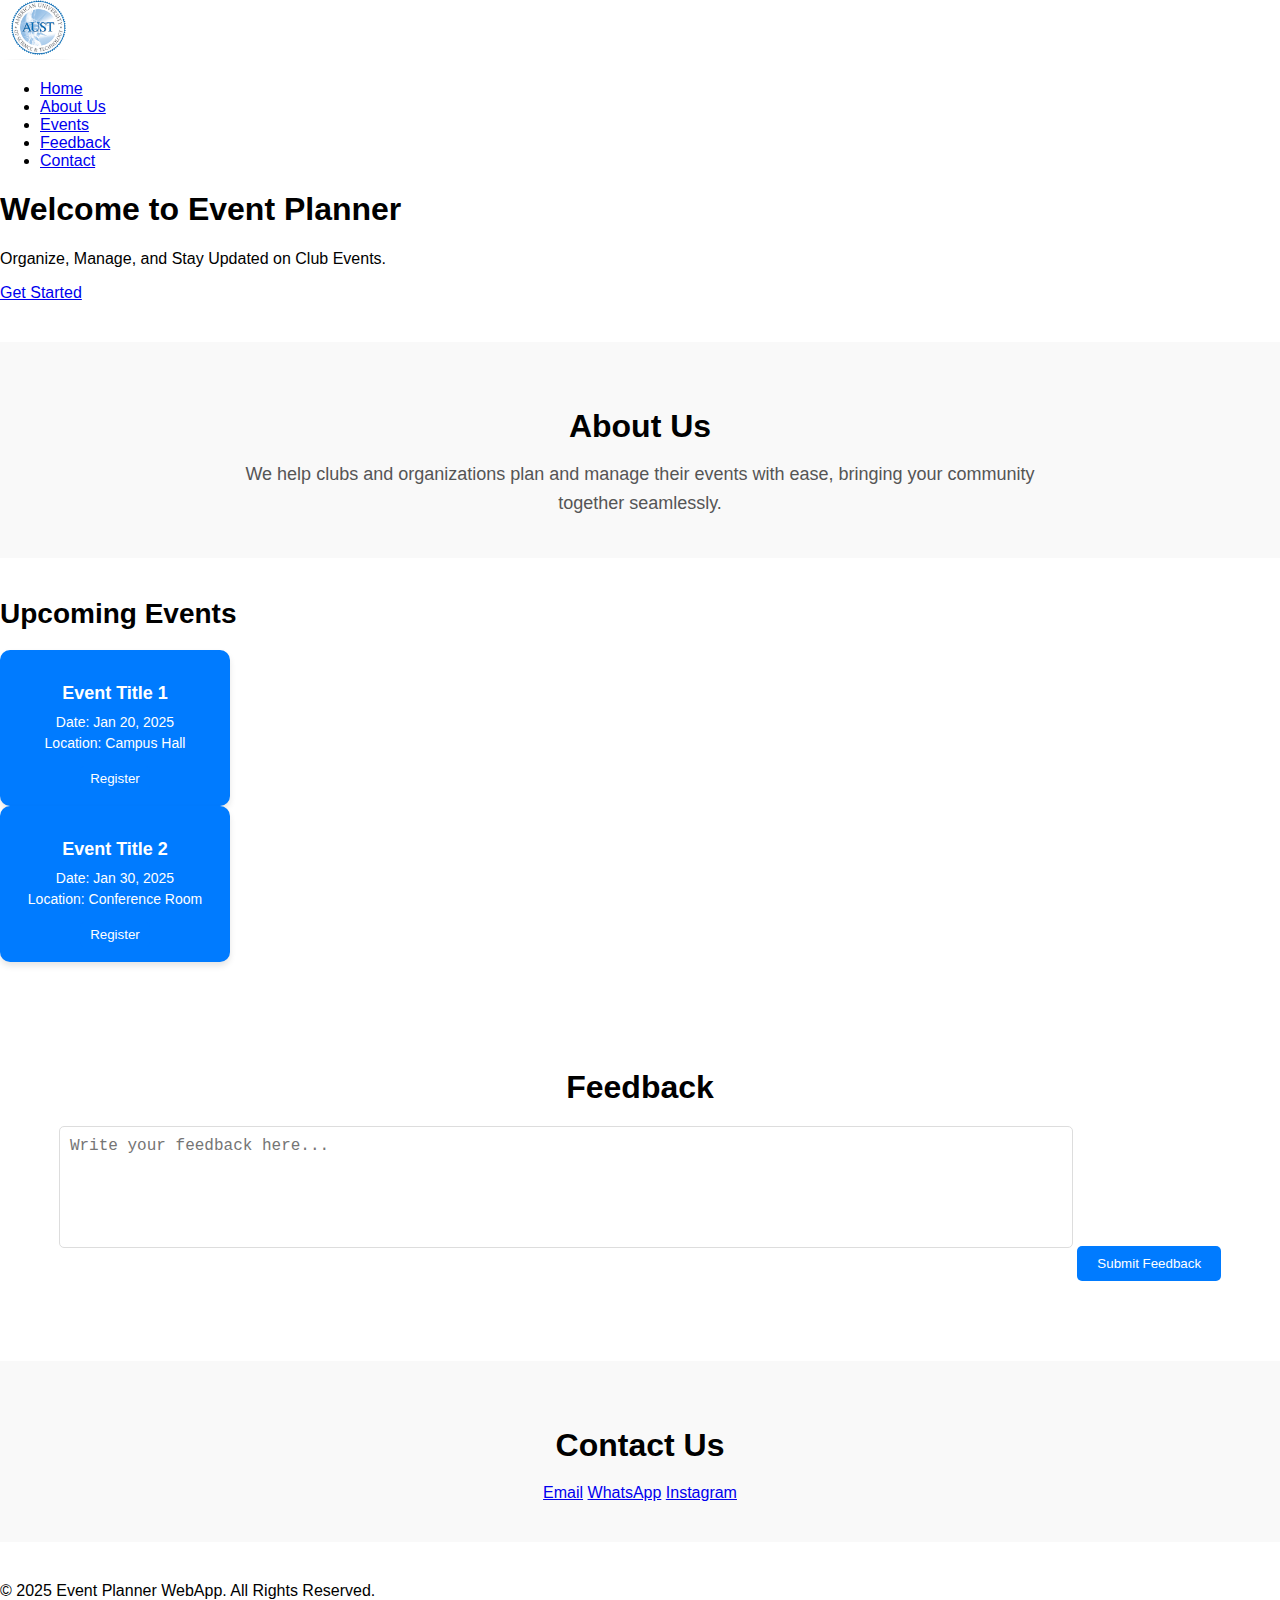
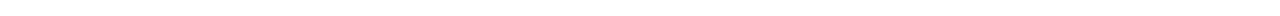
<file: src/index.html>
<!DOCTYPE html>
<html lang="en">
<head>
  <meta charset="UTF-8">
  <meta name="viewport" content="width=device-width, initial-scale=1.0">
  <title>Event Planner WebApp</title>
  <link rel="stylesheet" href="css/styles.css">
  <link href="https://fonts.googleapis.com/css2?family=Roboto:wght@400;700&display=swap" rel="stylesheet">
</head>
<body>
  <header>
    <div class="logo">
      <img src="assets/logo.png" alt="Event Planner Logo">
    </div>
    <nav>
      <ul>
        <li><a href="#home">Home</a></li>
        <li><a href="#about">About Us</a></li>
        <li><a href="#events">Events</a></li>
        <li><a href="#feedback">Feedback</a></li>
        <li><a href="#contact">Contact</a></li>
      </ul>
    </nav>
  </header>

  <main id="home">
    <section class="hero">
      <h1>Welcome to Event Planner</h1>
      <p>Organize, Manage, and Stay Updated on Club Events.</p>
      <a href="#signup" class="btn-primary">Get Started</a>
    </section>
  </main>

  <section id="about" class="section">
    <h2>About Us</h2>
    <p>We help clubs and organizations plan and manage their events with ease, bringing your community together seamlessly.</p>
  </section>

  <section id="events" class="section">
    <h2>Upcoming Events</h2>
    <div class="events-container">
      <div class="event-card">
        <h3>Event Title 1</h3>
        <p>Date: Jan 20, 2025</p>
        <p>Location: Campus Hall</p>
        <button class="btn-secondary">Register</button>
      </div>
      <div class="event-card">
        <h3>Event Title 2</h3>
        <p>Date: Jan 30, 2025</p>
        <p>Location: Conference Room</p>
        <button class="btn-secondary">Register</button>
      </div>
    </div>
  </section>

  <section id="feedback" class="section">
    <h2>Feedback</h2>
    <form>
      <textarea placeholder="Write your feedback here..." required></textarea>
      <button type="submit" class="btn-primary">Submit Feedback</button>
    </form>
  </section>

  <section id="contact" class="section">
    <h2>Contact Us</h2>
    <div class="contact-options">
      <a href="mailto:info@eventplanner.com">Email</a>
      <a href="#!">WhatsApp</a>
      <a href="#!">Instagram</a>
    </div>
  </section>

  <footer>
    <p>&copy; 2025 Event Planner WebApp. All Rights Reserved.</p>
  </footer>
  <script src="js/script.js"></script>
</body>
</html>
</file>
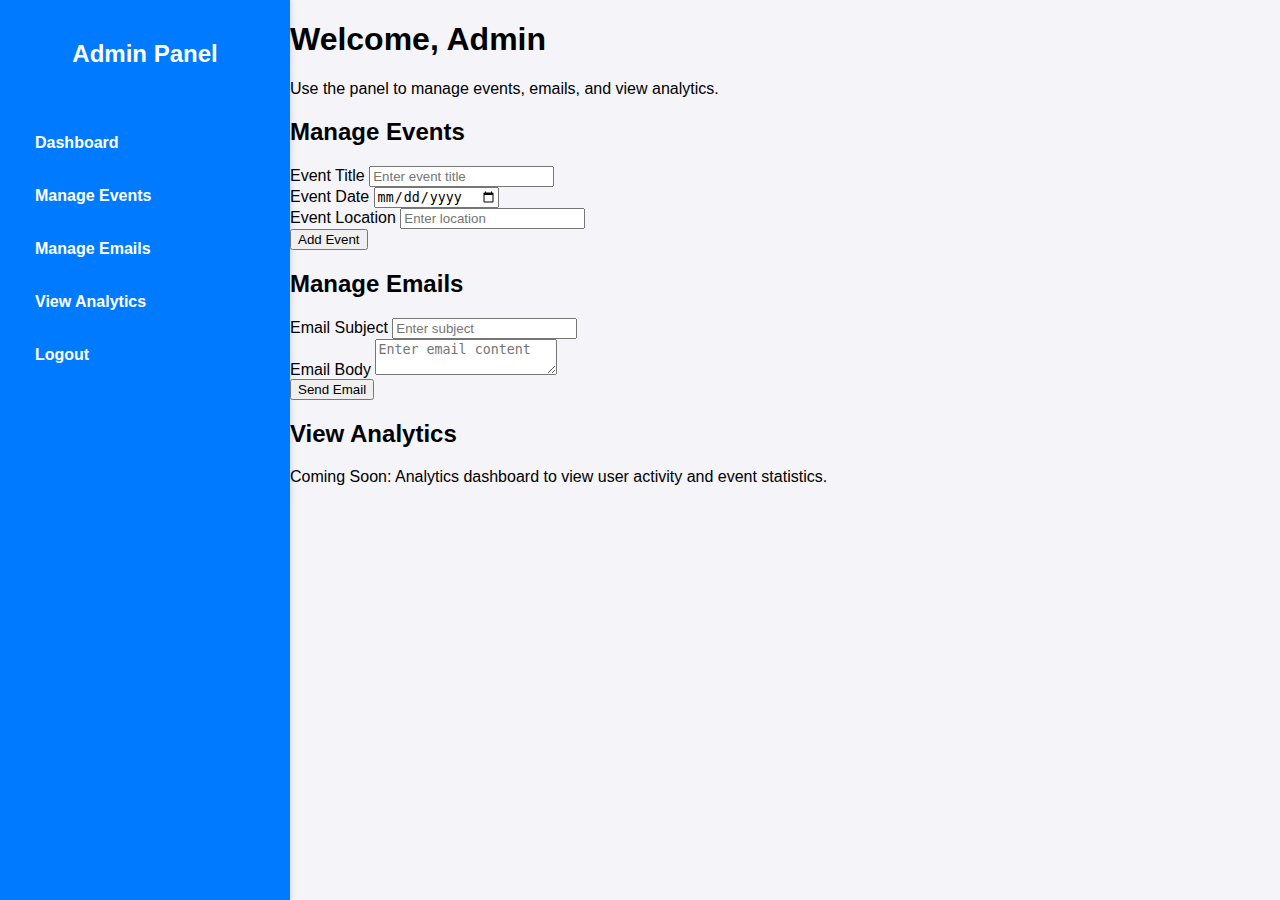
<file: src/admin-panel.html>
<!DOCTYPE html>
<html lang="en">
<head>
  <meta charset="UTF-8">
  <meta name="viewport" content="width=device-width, initial-scale=1.0">
  <title>Admin Panel - Event Planner</title>
  <link rel="stylesheet" href="css/admin-panel.css">
  <link href="https://fonts.googleapis.com/css2?family=Roboto:wght@400;700&display=swap" rel="stylesheet">
</head>
<body>
  <div class="admin-container">
    <aside class="sidebar">
      <h2>Admin Panel</h2>
      <ul>
        <li><a href="#dashboard">Dashboard</a></li>
        <li><a href="#manage-events">Manage Events</a></li>
        <li><a href="#manage-emails">Manage Emails</a></li>
        <li><a href="#analytics">View Analytics</a></li>
        <li><a href="#logout">Logout</a></li>
      </ul>
    </aside>

    <main class="content">
      <section id="dashboard">
        <h1>Welcome, Admin</h1>
        <p>Use the panel to manage events, emails, and view analytics.</p>
      </section>

      <section id="manage-events">
        <h2>Manage Events</h2>
        <form>
          <div class="input-group">
            <label for="event-title">Event Title</label>
            <input type="text" id="event-title" placeholder="Enter event title" required>
          </div>
          <div class="input-group">
            <label for="event-date">Event Date</label>
            <input type="date" id="event-date" required>
          </div>
          <div class="input-group">
            <label for="event-location">Event Location</label>
            <input type="text" id="event-location" placeholder="Enter location" required>
          </div>
          <button type="submit" class="btn-primary">Add Event</button>
        </form>
      </section>

      <section id="manage-emails">
        <h2>Manage Emails</h2>
        <form>
          <div class="input-group">
            <label for="email-subject">Email Subject</label>
            <input type="text" id="email-subject" placeholder="Enter subject" required>
          </div>
          <div class="input-group">
            <label for="email-body">Email Body</label>
            <textarea id="email-body" placeholder="Enter email content" required></textarea>
          </div>
          <button type="submit" class="btn-primary">Send Email</button>
        </form>
      </section>

      <section id="analytics">
        <h2>View Analytics</h2>
        <p>Coming Soon: Analytics dashboard to view user activity and event statistics.</p>
      </section>
    </main>
  </div>
</body>
</html>
</file>
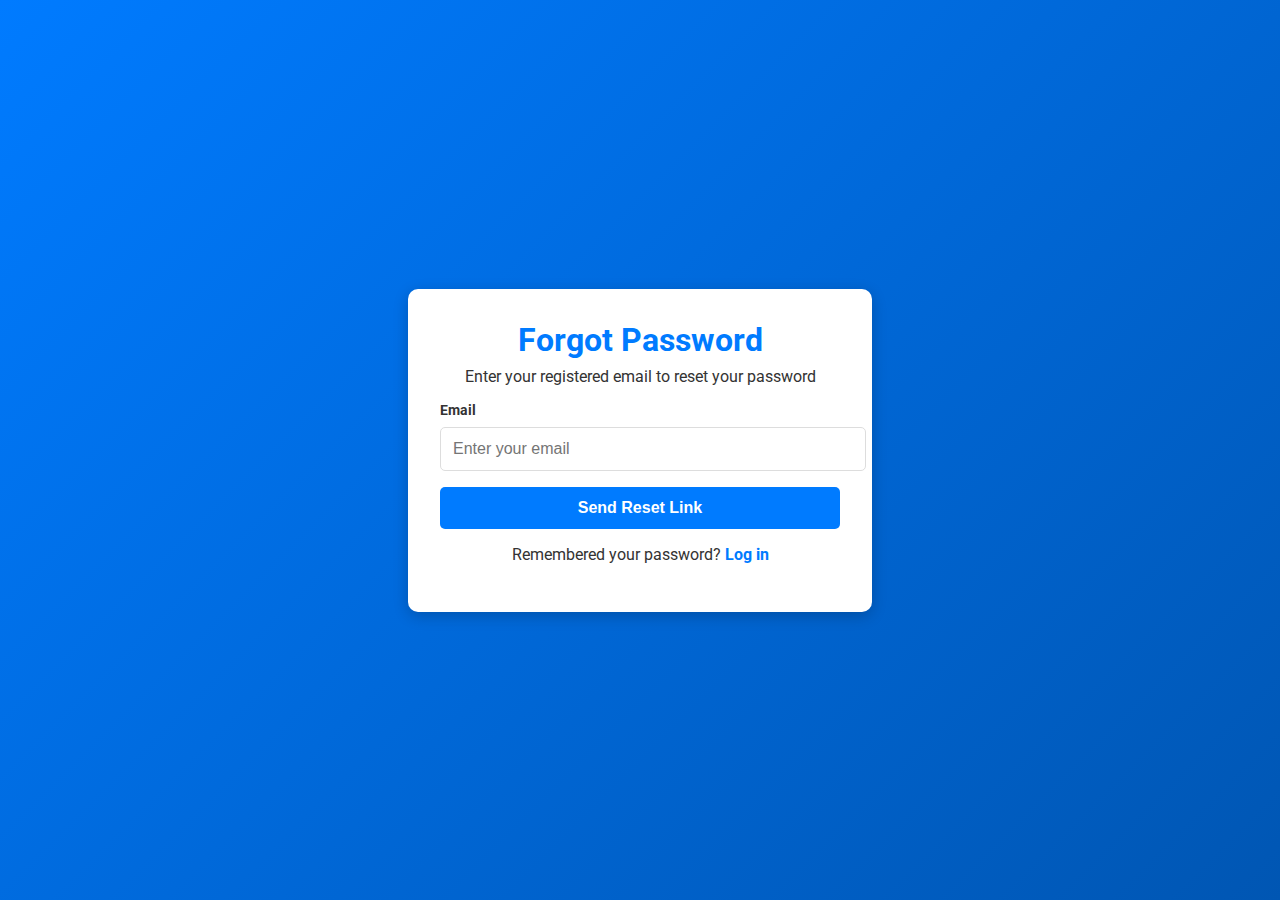
<file: src/forgot-password.html>
<!DOCTYPE html>
<html lang="en">
<head>
  <meta charset="UTF-8">
  <meta name="viewport" content="width=device-width, initial-scale=1.0">
  <title>Forgot Password - Event Planner</title>
  <link rel="stylesheet" href="css/forgot-password.css">
  <link href="https://fonts.googleapis.com/css2?family=Roboto:wght@400;700&display=swap" rel="stylesheet">
</head>
<body>
  <div class="forgot-password-container">
    <div class="forgot-password-box">
      <h1>Forgot Password</h1>
      <p>Enter your registered email to reset your password</p>
      <form>
        <div class="input-group">
          <label for="email">Email</label>
          <input type="email" id="email" placeholder="Enter your email" required>
        </div>
        <button type="submit" class="btn-primary">Send Reset Link</button>
      </form>
      <div class="extra-options">
        <p>Remembered your password? <a href="login.php">Log in</a></p>
      </div>
    </div>
  </div>
</body>
</html>
</file>
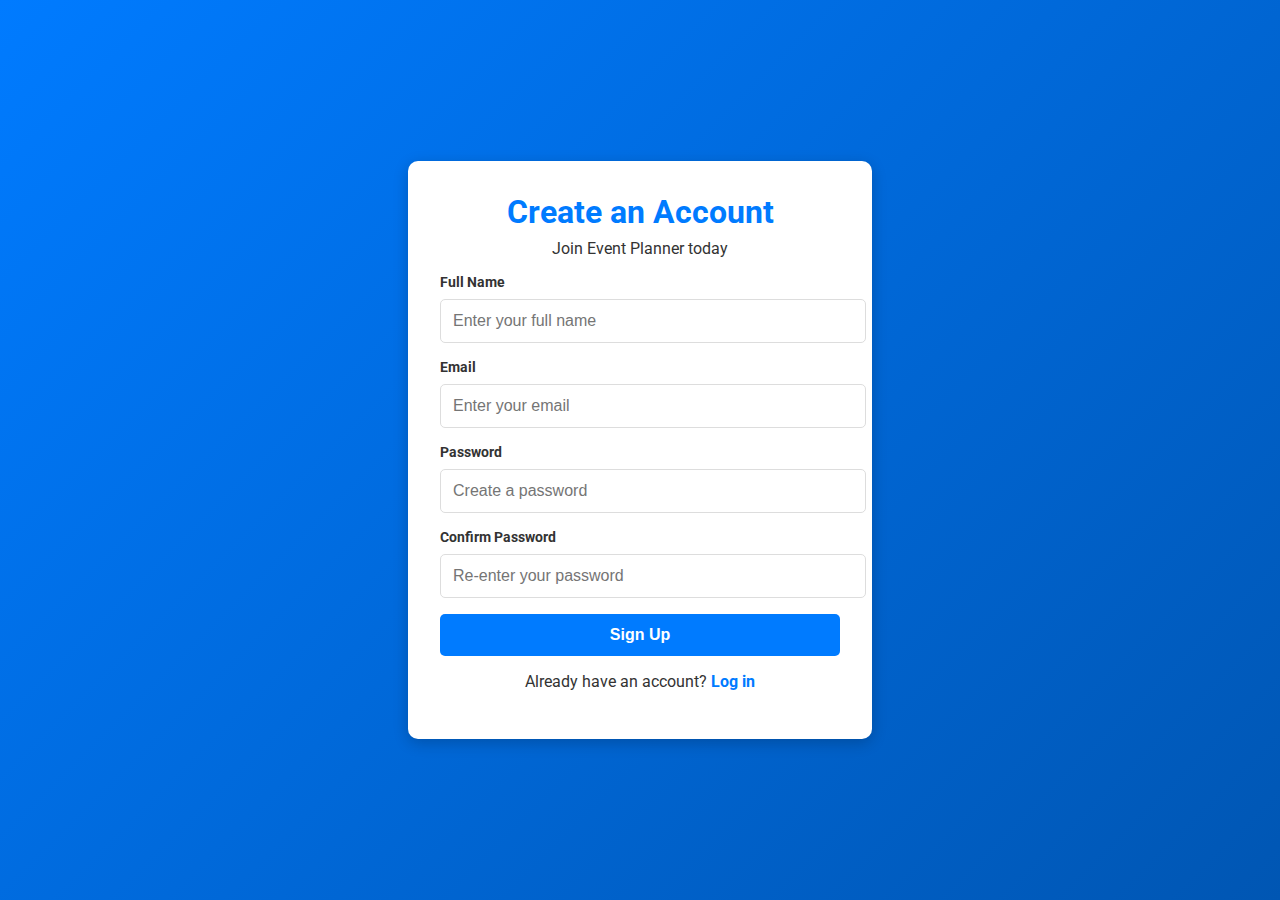
<file: src/signup.html>
<!DOCTYPE html>
<html lang="en">
<head>
  <meta charset="UTF-8">
  <meta name="viewport" content="width=device-width, initial-scale=1.0">
  <title>Sign Up - Event Planner</title>
  <link rel="stylesheet" href="css/signup.css">
  <link href="https://fonts.googleapis.com/css2?family=Roboto:wght@400;700&display=swap" rel="stylesheet">
</head>
<body>
  <div class="signup-container">
    <div class="signup-box">
      <h1>Create an Account</h1>
      <p>Join Event Planner today</p>
      <form action="php/signup.php" method="POST">
        <div class="input-group">
          <label for="name">Full Name</label>
          <input type="text" id="name" name="name" placeholder="Enter your full name" required>
        </div>
        <div class="input-group">
          <label for="email">Email</label>
          <input type="email" id="email" name="email" placeholder="Enter your email" required>
        </div>
        <div class="input-group">
          <label for="password">Password</label>
          <input type="password" id="password" name="password" placeholder="Create a password" required>
        </div>
        <div class="input-group">
          <label for="confirm-password">Confirm Password</label>
          <input type="password" id="confirm-password" name="confirm_password" placeholder="Re-enter your password" required>
        </div>
        <button type="submit" name="signup" class="btn-primary">Sign Up</button>
      </form>
      <div class="extra-options">
        <p>Already have an account? <a href="login.html">Log in</a></p>
      </div>
    </div>
  </div>
</body>
</html>
</file>
<file: src/css/styles.css>
/* Global Font and Body Styles */
body {
    margin: 0;
    font-family: Arial, sans-serif;
}

/* Home Panel */
.home-panel {
  background-color: #007bff;
  color: white;
  padding: 15px 0;
}

.home-panel nav {
  display: flex;
  justify-content: center;
}

.home-panel nav ul {
  list-style-type: none;
  padding: 0;
  margin: 0;
  display: flex;
  gap: 20px;
}

.home-panel nav ul li {
  display: inline;
}

.home-panel nav ul li a {
  color: white;
  text-decoration: none;
  font-weight: bold;
}

.home-panel nav ul li a:hover {
  text-decoration: underline;
}

/* Welcome Section */
.welcome-section {
  text-align: center;
  padding: 40px 20px;
  background-color: #f9f9f9;
  margin-top: -5px;
  box-shadow: 0 2px 4px rgba(0, 0, 0, 0.1);
}

.welcome-section h1 {
  font-size: 42px;
  margin-bottom: 15px;
}

.welcome-section p {
  font-size: 20px;
  color: #555;
}

/* Upcoming Events Bar */
.events-bar {
  display: flex;
  overflow-x: auto;
  white-space: nowrap;
  background-color: #fff;
  padding: 20px;
  margin: 20px auto;
  width: 90%;
  border-radius: 10px;
  box-shadow: 0 2px 4px rgba(0, 0, 0, 0.1);
}

.event-card {
  flex: 0 0 auto;
  background-color: #007bff;
  color: white;
  border-radius: 10px;
  padding: 15px;
  margin-right: 20px;
  width: 200px;
  box-shadow: 0 4px 6px rgba(0, 0, 0, 0.1);
  transition: transform 0.3s ease, box-shadow 0.3s ease;

}

.event-card:hover {
  transform: translateY(-5px);
  box-shadow: 0 6px 10px rgba(0, 0, 0, 0.2);
}

.event-card h3 {
  font-size: 18px;
  margin-bottom: 10px;
}

.event-card p {
  font-size: 14px;
  margin: 5px 0;
}

.event-card button {
  margin-top: 10px;
  padding: 5px 10px;
  border: none;
  background-color: #0056b3;
  color: white;
  border-radius: 5px;
  cursor: pointer;
}

.event-card button:hover {
  background-color: #003f8a;
}

/* About Section */
#about {
  padding: 40px 20px;
  text-align: center;
  background-color: #f9f9f9;
}

#about h2 {
  font-size: 32px;
  margin-bottom: 15px;
}

#about p {
  font-size: 18px;
  color: #555;
  max-width: 800px;
  margin: 0 auto;
  line-height: 1.6;
}

/* Feedback Section */
#feedback {
  padding: 40px 20px;
  background-color: #fff;
  text-align: center;
}

#feedback h2 {
  font-size: 32px;
  margin-bottom: 20px;
}

#feedback form textarea {
  width: 80%;
  height: 100px;
  margin: 0 auto 20px auto;
  padding: 10px;
  border-radius: 5px;
  border: 1px solid #ddd;
  font-size: 16px;
  resize: none;
}

#feedback button {
  padding: 10px 20px;
  background-color: #007bff;
  color: white;
  border: none;
  border-radius: 5px;
  cursor: pointer;
}

#feedback button:hover {
  background-color: #0056b3;
}

/* Contact Section */
#contact {
  padding: 40px 20px;
  background-color: #f9f9f9;
  text-align: center;
}

#contact h2 {
  font-size: 32px;
  margin-bottom: 20px;
}

#contact form {
  display: grid;
  grid-template-columns: repeat(2, 1fr);
  gap: 20px;
  max-width: 800px;
  margin: 0 auto;
}

#contact form input,
#contact form textarea {
  width: 100%;
  padding: 10px;
  border-radius: 5px;
  border: 1px solid #ddd;
  font-size: 16px;
}
/* Home Panel */
.home-panel {
  background-color: #007bff;
  color: white;
  padding: 15px 0;
}

.home-panel nav {
  display: flex;
  justify-content: center;
}

.home-panel nav ul {
  list-style-type: none;
  padding: 0;
  margin: 0;
  display: flex;
  gap: 20px;
}

.home-panel nav ul li {
  display: inline;
}

.home-panel nav ul li a {
  color: white;
  text-decoration: none;
  font-weight: bold;
}

.home-panel nav ul li a:hover {
  text-decoration: underline;
}

/* Welcome Section */
.welcome-section {
  text-align: center;
  padding: 40px 20px;
  background-color: #f9f9f9;
  margin-top: -5px;
  box-shadow: 0 2px 4px rgba(0, 0, 0, 0.1);
}

.welcome-section h1 {
  font-size: 42px;
  margin-bottom: 15px;
}

.welcome-section p {
  font-size: 20px;
  color: #555;
}

/* Events Bar - Centered on Screen */
.events-section {
  display: flex;
  align-items: center;
  justify-content: center;
  min-height: calc(100vh - 200px); /* Adjust height for header and footer */
  background-color: #f9f9f9;
  padding: 20px 0;
}

.events-bar {
  display: flex;
  overflow-x: auto;
  white-space: nowrap;
  background-color: #fff;
  padding: 20px;
  border-radius: 10px;
  box-shadow: 0 4px 6px rgba(0, 0, 0, 0.1);
}

.event-card {
  flex: 0 0 auto;
  background-color: #222;
  color: #fff;
  border-radius: 10px;
  padding: 15px;
  margin-right: 15px;
  width: 200px;
  box-shadow: 0 4px 6px rgba(0, 0, 0, 0.1);
  transition: transform 0.3s ease, box-shadow 0.3s ease;
}

.event-card:hover {
  transform: translateY(-5px);
  box-shadow: 0 6px 10px rgba(0, 0, 0, 0.2);
}

.event-card h3 {
  font-size: 18px;
  margin-bottom: 10px;
}

.event-card p {
  font-size: 14px;
  margin: 5px 0;
}

.event-card button {
  margin-top: 10px;
  padding: 5px 10px;
  border: none;
  background-color: #007bff;
  color: #fff;
  border-radius: 5px;
  cursor: pointer;
}

.event-card button:hover {
  background-color: #0056b3;
}


/* About Section */
#about {
  padding: 40px 20px;
  text-align: center;
  background-color: #f9f9f9;
}

#about h2 {
  font-size: 32px;
  margin-bottom: 15px;
}

#about p {
  font-size: 18px;
  color: #555;
  max-width: 800px;
  margin: 0 auto;
  line-height: 1.6;
}

/* Feedback Section */
#feedback {
  padding: 40px 20px;
  background-color: #fff;
  text-align: center;
}

#feedback h2 {
  font-size: 32px;
  margin-bottom: 20px;
}

#feedback form textarea {
  width: 80%;
  height: 100px;
  margin: 0 auto 20px auto;
  padding: 10px;
  border-radius: 5px;
  border: 1px solid #ddd;
  font-size: 16px;
  resize: none;
}

#feedback button {
  padding: 10px 20px;
  background-color: #007bff;
  color: white;
  border: none;
  border-radius: 5px;
  cursor: pointer;
}

#feedback button:hover {
  background-color: #0056b3;
}

/* Contact Section */
#contact {
  padding: 40px 20px;
  background-color: #f9f9f9;
  text-align: center;
}

#contact h2 {
  font-size: 32px;
  margin-bottom: 20px;
}

#contact form {
  display: grid;
  grid-template-columns: repeat(2, 1fr);
  gap: 20px;
  max-width: 800px;
  margin: 0 auto;
}

#contact form input,
#contact form textarea {
  width: 100%;
  padding: 10px;
  border-radius: 5px;
  border: 1px solid #ddd;
  font-size: 16px;
}

#contact form textarea {
  grid-column: span 2;
  height: 100px;
  resize: none;
}

#contact button {
  grid-column: span 2;
  padding: 10px 20px;
  background-color: #007bff;
  color: white;
  border: none;
  border-radius: 5px;
  cursor: pointer;
}

#contact button:hover {
  background-color: #0056b3;
}

/* General Styles */
section {
  margin-bottom: 40px;
}

h2 {
  font-size: 28px;
  margin-bottom: 20px;
}

p {
  font-size: 16px;
}

#contact form textarea {
  grid-column: span 2;
  height: 100px;
  resize: none;
}

#contact button {
  grid-column: span 2;
  padding: 10px 20px;
  background-color: #007bff;
  color: white;
  border: none;
  border-radius: 5px;
  cursor: pointer;
}

#contact button:hover {
  background-color: #0056b3;
}

/* General Styles */
section {
  margin-bottom: 40px;
}

h2 {
  font-size: 28px;
  margin-bottom: 20px;
}

p {
  font-size: 16px;
}

/* Footer */
.footer {
  background-color: #004080;
  color: white;
  text-align: center;
  padding: 20px 0;
  margin-top: 40px;
}

.footer-content h3 {
  font-size: 18px;
  margin-bottom: 10px;
  color: white;
}

.footer-content p {
  font-size: 14px;
  color: white;
  margin: 0;
}

.footer-content a {
  color: #66b2ff;
  text-decoration: none;
  margin: 0 5px;
}

.footer-content a:hover {
  color: #cce7ff;
}

.footer-bottom {
  background-color: #003366;
  color: white;
  font-size: 12px;
  padding: 10px 0;
}

/* Header / Home Panel */
/* Navigation Bar - Fixed to Top */
.home-panel {
  background-color: #007bff;
  color: white;
  padding: 10px 0;
  box-shadow: 0 2px 4px rgba(0, 0, 0, 0.1);
  position: fixed; /* Fix the header at the top */
  top: 0;
  left: 0;
  width: 100%;
  z-index: 1000; /* Ensures it stays above other elements */
}

.header-container {
  display: flex;
  align-items: center;
  justify-content: space-between;
  max-width: 1200px;
  margin: 0 auto;
  padding: 0 15px;
}

.logo img {
  height: 60px;
  width: auto;
}

.nav-links {
  display: flex;
  list-style: none;
  gap: 20px;
  margin: 0;
  padding: 0;
}

.nav-links li a {
  color: white;
  text-decoration: none;
  font-weight: bold;
  font-size: 16px;
  padding: 5px 10px;
  border-radius: 5px;
  transition: background-color 0.3s ease;
}

.nav-links li a:hover {
  background-color: #0056b3;
}

/* Events Bar */
.events-bar {
  display: flex;
  overflow-x: auto;
  padding: 10px;
  margin: 20px auto;
  background-color: #f9f9f9;
  border-radius: 10px;
  box-shadow: 0 2px 4px rgba(0, 0, 0, 0.1);
}

.event-card {
  flex: 0 0 auto;
  background-color: #007bff;
  color: white;
  padding: 15px;
  margin-right: 15px;
  border-radius: 10px;
  text-align: center;
  width: 200px;
}

.event-card h3 {
  font-size: 18px;
  margin-bottom: 10px;
}

.event-card p {
  font-size: 14px;
  margin: 5px 0;
}
</file>
<file: src/css/admin-panel.css>
body {
  margin: 0;
  font-family: Arial, sans-serif;
  background-color: #f4f4f9;
}

/* Admin Panel Container */
.admin-container {
  display: flex;
  height: 100vh;
}

/* Sidebar */
.sidebar {
  width: 250px;
  background-color: #007bff;
  color: white;
  padding: 20px;
  display: flex;
  flex-direction: column;
  gap: 20px;
  box-shadow: 2px 0 5px rgba(0, 0, 0, 0.1);
}

.sidebar h2 {
  text-align: center;
  margin-bottom: 20px;
  font-size: 24px;
}

.sidebar ul {
  list-style: none;
  padding: 0;
}

.sidebar ul li {
  margin-bottom: 15px;
}

.sidebar ul li a {
  color: white;
  text-decoration: none;
  font-weight: bold;
  display: block;
  padding: 10px 15px;
  border-radius: 5px;
  transition: background-color 0.3s ease;
}

.sidebar ul li a:hover {
  background-color: #0056b3;
}

/* Main Content */
.main-content {
  flex: 1;
  padding: 20px;
  background-color: #fff;
  overflow-y: auto;
}
</file>
<file: src/css/forgot-password.css>
/* General Styles */
body {
  margin: 0;
  font-family: 'Roboto', sans-serif;
  background: linear-gradient(135deg, #007bff, #0056b3);
  color: #fff;
  display: flex;
  justify-content: center;
  align-items: center;
  height: 100vh;
}

/* Forgot Password Container */
.forgot-password-container {
  display: flex;
  justify-content: center;
  align-items: center;
  width: 100%;
  height: 100%;
}

/* Forgot Password Box */
.forgot-password-box {
  background: #ffffff;
  color: #333;
  width: 90%;
  max-width: 400px;
  padding: 2rem;
  border-radius: 10px;
  box-shadow: 0 4px 15px rgba(0, 0, 0, 0.2);
  text-align: center;
}

.forgot-password-box h1 {
  margin: 0 0 0.5rem;
  color: #007bff;
}

.forgot-password-box p {
  margin: 0 0 1rem;
}

.input-group {
  margin-bottom: 1rem;
  text-align: left;
}

.input-group label {
  display: block;
  font-weight: bold;
  margin-bottom: 0.5rem;
  font-size: 0.9rem;
}

.input-group input {
  width: 100%;
  padding: 0.75rem;
  border: 1px solid #ddd;
  border-radius: 5px;
  font-size: 1rem;
  color: #333;
}

.input-group input:focus {
  outline: none;
  border-color: #007bff;
  box-shadow: 0 0 5px rgba(0, 123, 255, 0.5);
}

.btn-primary {
  background: #007bff;
  color: #fff;
  padding: 0.75rem 1.5rem;
  font-size: 1rem;
  border: none;
  border-radius: 5px;
  cursor: pointer;
  font-weight: bold;
  width: 100%;
}

.btn-primary:hover {
  background: #0056b3;
}

.extra-options {
  margin-top: 1rem;
}

.extra-options a {
  color: #007bff;
  text-decoration: none;
  font-weight: bold;
}

.extra-options a:hover {
  text-decoration: underline;
}
</file>
<file: src/css/signup.css>
/* General Styles */
body {
  margin: 0;
  font-family: 'Roboto', sans-serif;
  background: linear-gradient(135deg, #007bff, #0056b3);
  color: #fff;
  display: flex;
  justify-content: center;
  align-items: center;
  height: 100vh;
}

/* Signup Container */
.signup-container {
  display: flex;
  justify-content: center;
  align-items: center;
  width: 100%;
  height: 100%;
}

/* Signup Box */
.signup-box {
  background: #ffffff;
  color: #333;
  width: 90%;
  max-width: 400px;
  padding: 2rem;
  border-radius: 10px;
  box-shadow: 0 4px 15px rgba(0, 0, 0, 0.2);
  text-align: center;
}

.signup-box h1 {
  margin: 0 0 0.5rem;
  color: #007bff;
}

.signup-box p {
  margin: 0 0 1rem;
}

.input-group {
  margin-bottom: 1rem;
  text-align: left;
}

.input-group label {
  display: block;
  font-weight: bold;
  margin-bottom: 0.5rem;
  font-size: 0.9rem;
}

.input-group input {
  width: 100%;
  padding: 0.75rem;
  border: 1px solid #ddd;
  border-radius: 5px;
  font-size: 1rem;
  color: #333;
}

.input-group input:focus {
  outline: none;
  border-color: #007bff;
  box-shadow: 0 0 5px rgba(0, 123, 255, 0.5);
}

.btn-primary {
  background: #007bff;
  color: #fff;
  padding: 0.75rem 1.5rem;
  font-size: 1rem;
  border: none;
  border-radius: 5px;
  cursor: pointer;
  font-weight: bold;
  width: 100%;
}

.btn-primary:hover {
  background: #0056b3;
}

.extra-options {
  margin-top: 1rem;
}

.extra-options a {
  color: #007bff;
  text-decoration: none;
  font-weight: bold;
}

.extra-options a:hover {
  text-decoration: underline;
}

.error-message {
  color: #ff0000; /* Red color for error text */
  background-color: #ffe6e6; /* Light red background */
  border: 1px solid #ff0000; /* Red border */
  border-radius: 5px; /* Slightly rounded corners */
  padding: 10px; /* Add some padding */
  margin-bottom: 15px; /* Add space below the error message */
  font-size: 14px; /* Slightly smaller font size */
  text-align: center; /* Center align the text */
  font-weight: bold; /* Make the text bold */
}
.checkbox-container {
  display: flex;
  align-items: center;
  margin-top: 10px;
}

.checkbox-container input[type="checkbox"] {
  margin-right: 10px;
}
</file>
